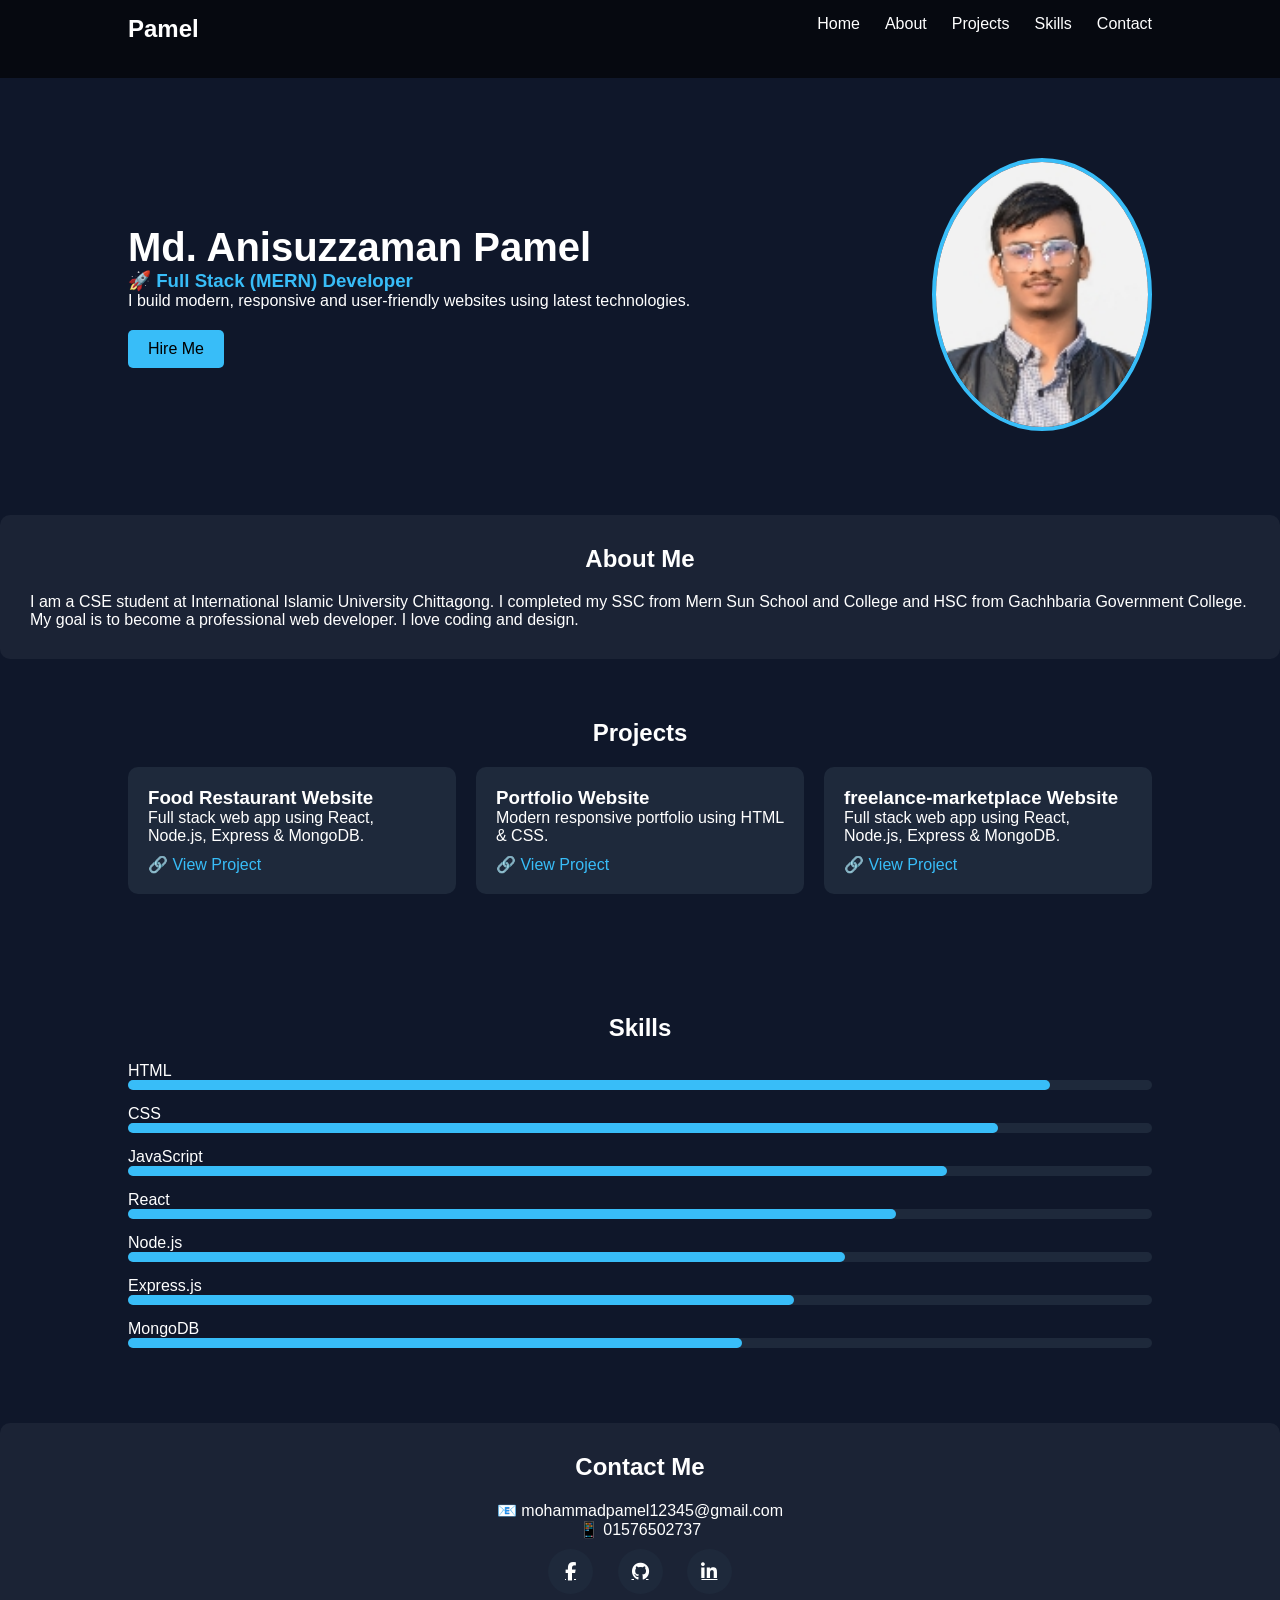
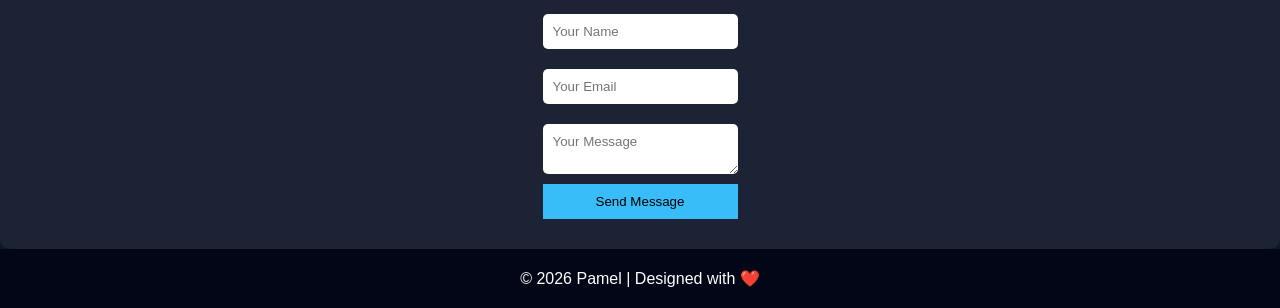
<file: index.html>
<!DOCTYPE html>
<html lang="en">
<head>
  <meta charset="UTF-8">
  <meta name="viewport" content="width=device-width, initial-scale=1.0">
  <title>Pamel | Portfolio</title>

  <!-- CSS -->
  <link rel="stylesheet" href="style.css">

  <!-- Font Awesome -->
  <link rel="stylesheet" href="https://cdnjs.cloudflare.com/ajax/libs/font-awesome/6.5.0/css/all.min.css">
</head>
<body>

<header>
  <nav>
    <h2 class="logo">Pamel</h2>
    <ul>
      <li><a href="#home">Home</a></li>
      <li><a href="#about">About</a></li>
      <li><a href="#projects">Projects</a></li>
      <li><a href="#skills">Skills</a></li>
      <li><a href="#contact">Contact</a></li>
    </ul>
  </nav>
</header>

<!-- HOME -->
<section id="home" class="home">
  <div class="home-text">
    <h1>Md. Anisuzzaman Pamel</h1>
    <h3>🚀 Full Stack (MERN) Developer</h3>
    <p>I build modern, responsive and user-friendly websites using latest technologies.</p>
    <a href="#contact" class="btn">Hire Me</a>
  </div>

  <div class="home-img">
    <img src="./profile.jpg" alt="Profile">
  </div>
</section>

<!-- ABOUT -->
<section id="about" class="card">
  <h2>About Me</h2>
  <p>
    I am a CSE student at International Islamic University Chittagong.
    I completed my SSC from Mern Sun School and College and HSC from Gachhbaria Government College.
    My goal is to become a professional web developer. I love coding and design.
  </p>
</section>

<!-- PROJECTS -->
<section id="projects">
  <h2>Projects</h2>

  <div class="project-container">

    <div class="project-card">
      <h3>Food Restaurant Website</h3>
      <p>Full stack web app using React, Node.js, Express & MongoDB.</p>
      <a href="https://grand-hall.web.app">🔗 View Project</a>
    </div>

    <div class="project-card">
      <h3>Portfolio Website</h3>
      <p>Modern responsive portfolio using HTML & CSS.</p>
      <a href="https://mohammad-pamel.github.io/portfolio">🔗 View Project</a>
    </div>

    <div class="project-card">
      <h3>freelance-marketplace Website</h3>
      <p>Full stack web app using React, Node.js, Express & MongoDB.</p>
      <a href="https://freelance-marketplace-da5e1.web.app/">🔗 View Project</a>
    </div>

  </div>
</section>

<!-- SKILLS -->
<section id="skills">
  <h2>Skills</h2>

  <div class="skill">
    <span>HTML</span>
    <div class="progress"><div style="width:90%"></div></div>
  </div>

  <div class="skill">
    <span>CSS</span>
    <div class="progress"><div style="width:85%"></div></div>
  </div>

  <div class="skill">
    <span>JavaScript</span>
    <div class="progress"><div style="width:80%"></div></div>
  </div>

  <div class="skill">
    <span>React</span>
    <div class="progress"><div style="width:75%"></div></div>
  </div>

  <div class="skill">
    <span>Node.js</span>
    <div class="progress"><div style="width:70%"></div></div>
  </div>

  <div class="skill">
    <span>Express.js</span>
    <div class="progress"><div style="width:65%"></div></div>
  </div>

  <div class="skill">
    <span>MongoDB</span>
    <div class="progress"><div style="width:60%"></div></div>
  </div>

</section>

<!-- CONTACT -->
<section id="contact" class="card">
  <h2>Contact Me</h2>

  <p>📧 mohammadpamel12345@gmail.com</p>
  <p>📱 01576502737</p>

  <!-- SOCIAL -->
  <div class="social">
    <a href="#"><i class="fab fa-facebook-f"></i></a>
    <a href="https://github.com/mohammad-pamel"><i class="fab fa-github"></i></a>
    <a href="https://www.linkedin.com/in/mohammad-pamel-04ab07352"><i class="fab fa-linkedin-in"></i></a>
  </div>

  <!-- FORM -->
  <form>
    <input type="text" placeholder="Your Name" required>
    <input type="email" placeholder="Your Email" required>
    <textarea placeholder="Your Message"></textarea>
    <button type="submit">Send Message</button>
  </form>
</section>

<footer>
  <p>© 2026 Pamel | Designed with ❤️</p>
</footer>

</body>
</html>
</file>
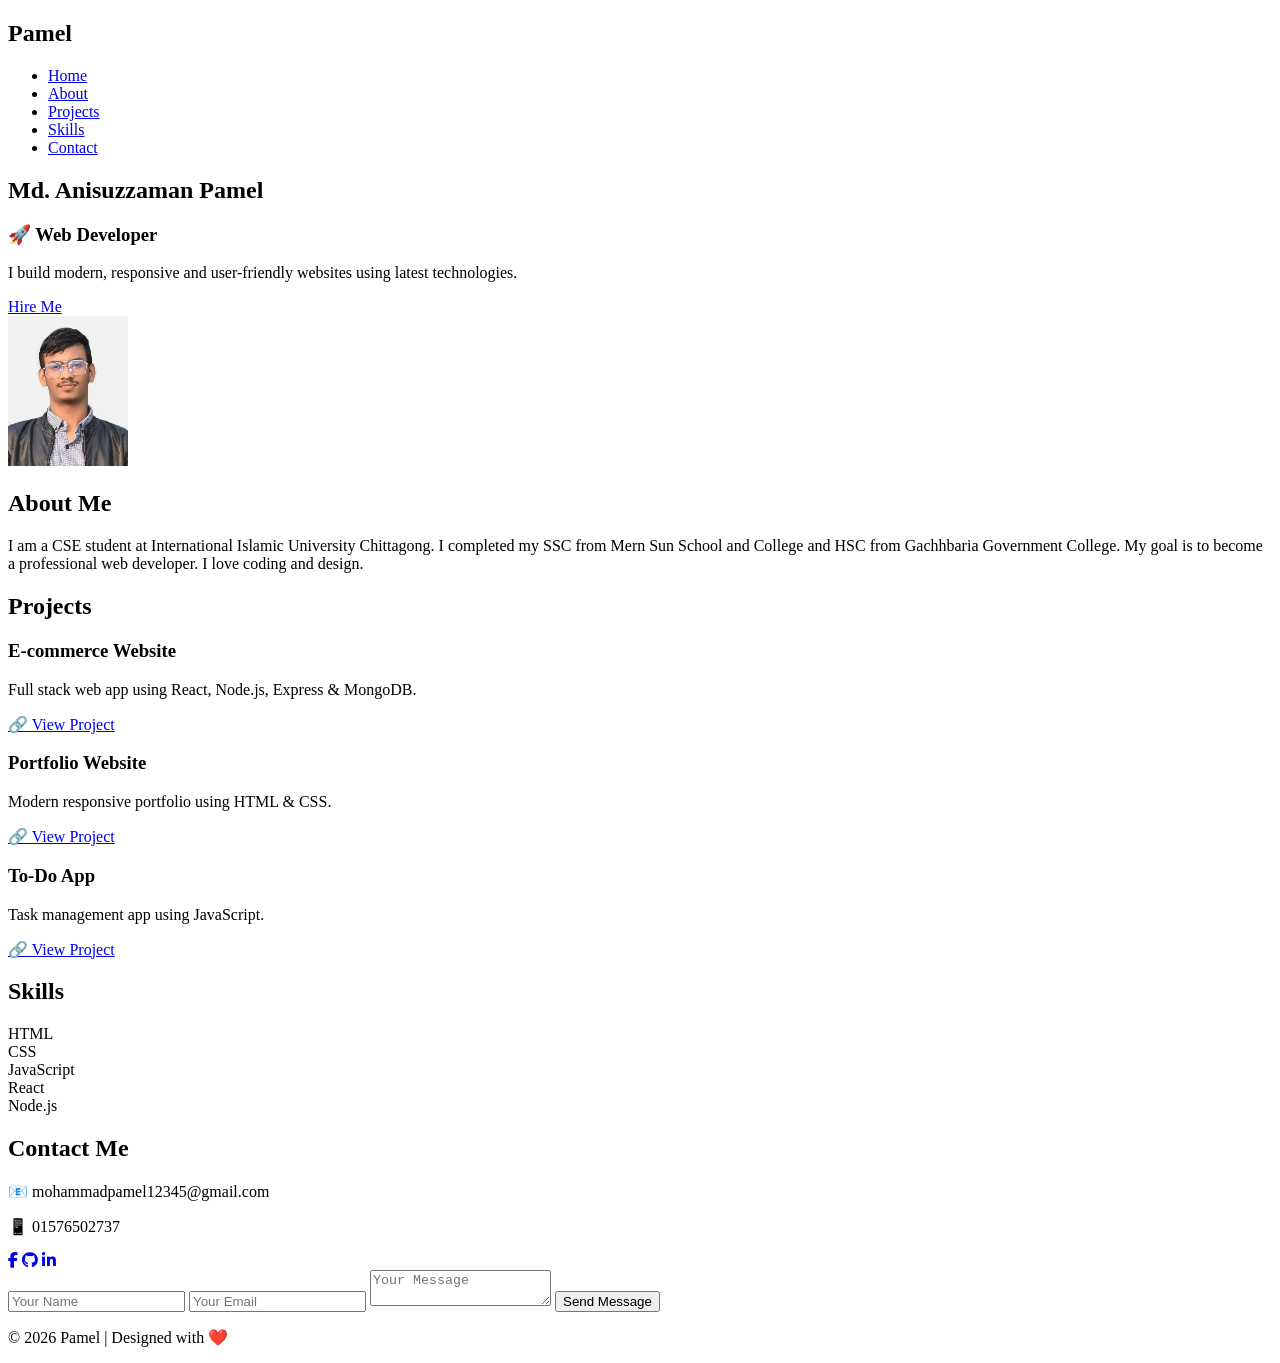
<file: practice.html>
<!DOCTYPE html>
<html lang="en">
<head>
  <meta charset="UTF-8">
  <meta name="viewport" content="width=device-width, initial-scale=1.0">
  <title>Pamel | Portfolio</title>

  <!-- CSS -->
  <!-- <link rel="stylesheet" href="style.css"> -->

  <!-- Font Awesome -->
  <link rel="stylesheet" href="https://cdnjs.cloudflare.com/ajax/libs/font-awesome/6.5.0/css/all.min.css">
</head>
<body>

<header>
  <nav>
    <h2 class="logo">Pamel</h2>
    <ul>
      <li><a href="#home">Home</a></li>
      <li><a href="#about">About</a></li>
      <li><a href="#projects">Projects</a></li>
      <li><a href="#skills">Skills</a></li>
      <li><a href="#contact">Contact</a></li>
    </ul>
  </nav>
</header>

<!-- HOME -->
<section id="home" class="home">
  <div class="home-text">
    <h1>Md. Anisuzzaman Pamel</h1>
    <h3>🚀 Web Developer</h3>
    <p>I build modern, responsive and user-friendly websites using latest technologies.</p>
    <a href="#contact" class="btn">Hire Me</a>
  </div>

  <div class="home-img">
    <img src="profile.jpg" alt="Profile">
  </div>
</section>

<!-- ABOUT -->
<section id="about" class="card">
  <h2>About Me</h2>
  <p>
    I am a CSE student at International Islamic University Chittagong.
    I completed my SSC from Mern Sun School and College and HSC from Gachhbaria Government College.
    My goal is to become a professional web developer. I love coding and design.
  </p>
</section>

<!-- PROJECTS -->
<section id="projects">
  <h2>Projects</h2>

  <div class="project-container">

    <div class="project-card">
      <h3>E-commerce Website</h3>
      <p>Full stack web app using React, Node.js, Express & MongoDB.</p>
      <a href="#">🔗 View Project</a>
    </div>

    <div class="project-card">
      <h3>Portfolio Website</h3>
      <p>Modern responsive portfolio using HTML & CSS.</p>
      <a href="#">🔗 View Project</a>
    </div>

    <div class="project-card">
      <h3>To-Do App</h3>
      <p>Task management app using JavaScript.</p>
      <a href="#">🔗 View Project</a>
    </div>

  </div>
</section>

<!-- SKILLS -->
<section id="skills">
  <h2>Skills</h2>

  <div class="skill">
    <span>HTML</span>
    <div class="progress"><div style="width:90%"></div></div>
  </div>

  <div class="skill">
    <span>CSS</span>
    <div class="progress"><div style="width:85%"></div></div>
  </div>

  <div class="skill">
    <span>JavaScript</span>
    <div class="progress"><div style="width:75%"></div></div>
  </div>

  <div class="skill">
    <span>React</span>
    <div class="progress"><div style="width:70%"></div></div>
  </div>

  <div class="skill">
    <span>Node.js</span>
    <div class="progress"><div style="width:65%"></div></div>
  </div>

</section>

<!-- CONTACT -->
<section id="contact" class="card">
  <h2>Contact Me</h2>

  <p>📧 mohammadpamel12345@gmail.com</p>
  <p>📱 01576502737</p>

  <!-- SOCIAL -->
  <div class="social">
    <a href="#"><i class="fab fa-facebook-f"></i></a>
    <a href="#"><i class="fab fa-github"></i></a>
    <a href="#"><i class="fab fa-linkedin-in"></i></a>
  </div>

  <!-- FORM -->
  <form>
    <input type="text" placeholder="Your Name" required>
    <input type="email" placeholder="Your Email" required>
    <textarea placeholder="Your Message"></textarea>
    <button type="submit">Send Message</button>
  </form>
</section>

<footer>
  <p>© 2026 Pamel | Designed with ❤️</p>
</footer>

</body>
</html>
</file>
<file: style.css>
* {
  margin: 0;
  padding: 0;
  box-sizing: border-box;
  font-family: 'Poppins', sans-serif;
}

body {
  background: #0f172a;
  color: white;
}

/* Navbar */
header {
  position: sticky;
  top: 0;
  background: rgba(0,0,0,0.6);
}

nav {
  display: flex;
  justify-content: space-between;
  padding: 15px 10%;
}

nav ul {
  display: flex;
  list-style: none;
}

nav ul li {
  margin-left: 25px;
}

nav ul li a {
  color: white;
  text-decoration: none;
  transition: 0.3s;
}

nav ul li a:hover {
  color: #38bdf8;
}

/* Home */
.home {
  display: flex;
  align-items: center;
  justify-content: space-between;
  padding: 80px 10%;
}

.home-text h1 {
  font-size: 40px;
}

.home-text h3 {
  color: #38bdf8;
}

.btn {
  display: inline-block;
  margin-top: 20px;
  padding: 10px 20px;
  background: #38bdf8;
  color: black;
  text-decoration: none;
  border-radius: 5px;
  transition: 0.3s;
}

.btn:hover {
  background: white;
}

/* Image */
.home-img img {
  width: 220px;
  border-radius: 50%;
  border: 4px solid #38bdf8;
}

/* Sections */
section {
  padding: 60px 10%;
}

h2 {
  margin-bottom: 20px;
  text-align: center;
}

/* Card */
.card {
  background: rgba(255,255,255,0.05);
  padding: 30px;
  border-radius: 10px;
}

/* Projects */
.project-container {
  display: flex;
  gap: 20px;
  flex-wrap: wrap;
}

.project-card {
  flex: 1;
  min-width: 250px;
  background: #1e293b;
  padding: 20px;
  border-radius: 10px;
  transition: 0.3s;
}

.project-card:hover {
  transform: translateY(-10px);
  background: #334155;
}

.project-card a {
  display: inline-block;
  margin-top: 10px;
  color: #38bdf8;
  text-decoration: none;
}

.project-card a:hover {
  color: white;
  text-shadow: 0 0 10px #38bdf8;
}



/* Skills */
.skill {
  margin: 15px 0;
}

.progress {
  background: #1e293b;
  height: 10px;
  border-radius: 10px;
}

.progress div {
  height: 10px;
  background: #38bdf8;
  border-radius: 10px;
}

/* Social */
.social a {
  display: inline-flex;
  justify-content: center;
  align-items: center;
  width: 45px;
  height: 45px;
  margin: 10px;
  border-radius: 50%;
  background: #1e293b;
  color: white;
  font-size: 18px;
  transition: 0.3s;
}

.social a:hover {
  background: #38bdf8;
  color: black;
  box-shadow: 0 0 15px #38bdf8;
  transform: translateY(-5px);
}

/* Contact */
#contact{
    display: flex;
  flex-direction: column;
  /* max-width: 400px; */
  align-items: center;
  margin: auto;

}
form {
  display: flex;
  flex-direction: column;
  max-width: 400px;
  margin: auto;
}

form input, form textarea {
  margin: 10px 0;
  padding: 10px;
  border: none;
  border-radius: 5px;
}

button {
  background: #38bdf8;
  padding: 10px;
  border: none;
  cursor: pointer;
}

/* Footer */
footer {
  text-align: center;
  padding: 20px;
  background: #020617;
}

/* Responsive */
@media(max-width: 768px) {
  nav {
  display: flex;
  /* align-items: center; */
  justify-content: space-between;
  padding: 15px 10%;
}
nav ul li {
  margin-left: 10px;
}
  .home {
    flex-direction: column;
    text-align: center;
  }
  .about {
    flex-direction: column;
    text-align: center;
  }
 .home {
    flex-direction: column-reverse;
    text-align: center;
  }

  .home-img img {
    width: 80%;
    margin-bottom: 20px;
  }
}
</file>
